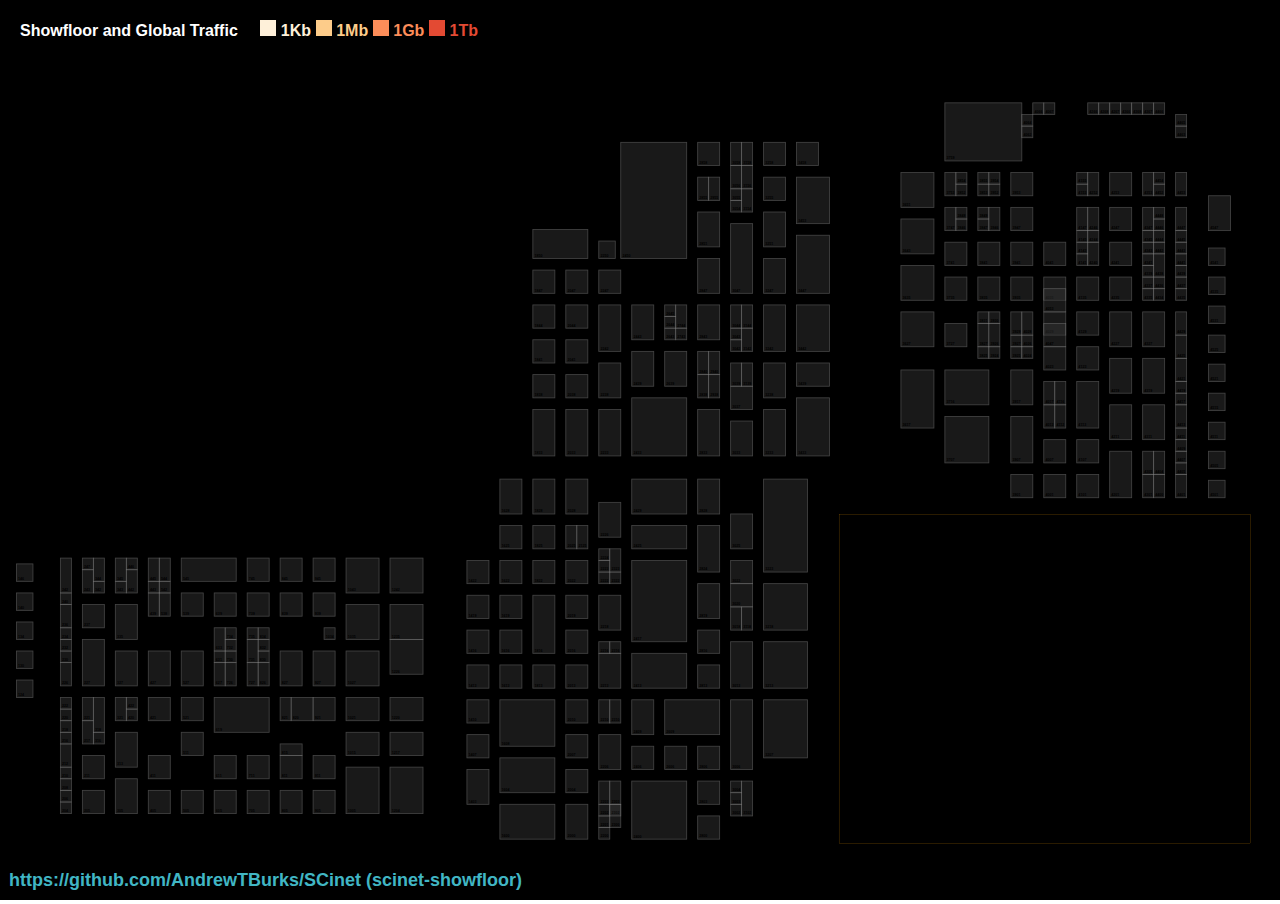
<file: scinet-showfloor/index.html>
<!DOCTYPE html>
<html lang="en">
<head>
  <meta charset="UTF-8">
  <meta name="viewport" content="width=device-width, initial-scale=1.0">
  <meta http-equiv="X-UA-Compatible" content="ie=edge">
  <title>SC18 Showfloor</title>

  <!-- <link rel="stylesheet" href="//rawgithub.com/Caged/d3-tip/master/examples/example-styles.css"> -->
  <link rel="stylesheet" href="style/style.css">
</head>
<body>
  <div style="z-index: 500; position: absolute; top: 20px; left: 20px;">Showfloor and Global Traffic
  
    <div style="z-index: 500; display: inline-block; color: #fef0d9; margin-left: 2vmin;">
      <span style="display: inline-block; width: 1.8vmin; height: 1.8vmin; background: #fef0d9"></span> 1Kb</div>
    <div style="z-index: 500; display: inline-block; color: #fdcc8a"> <span style="display: inline-block; width: 1.8vmin; height: 1.8vmin; background: #fdcc8a"></span> 1Mb</div>
    <div style="z-index: 500; display: inline-block; color: #fc8d59"> <span style="display: inline-block; width: 1.8vmin; height: 1.8vmin; background: #fc8d59"></span> 1Gb</div>
    <div style="z-index: 500; display: inline-block; color: #e34a33"> <span style="display: inline-block; width: 1.8vmin; height: 1.8vmin; background: #e34a33"></span> 1Tb</div>
  </div>

  <!-- https://github.com/AndrewTBurks/SCinet17 -->
  <div style="z-index: 500; position: absolute; bottom: 1vmin; left: 1vmin; color: #41b6c4; font-size: 2vmin;"> https://github.com/AndrewTBurks/SCinet (scinet-showfloor)</div>

  <svg id="root"></svg>


  <!-- <script src="./data/countryCodes.js"></script>
  <script src="./data/countryCodeFull.js"></script> -->
  <script src="./lib/d3.v4.min.js"></script>
  <!-- <script src="https://d3js.org/topojson.v1.min.js"></script> -->
  <script src="./lib/lodash.js"></script>
  <!-- <script src="https://cdnjs.cloudflare.com/ajax/libs/d3-tip/0.7.1/d3-tip.js"></script> -->
  <script src="./src/main.js"></script>
</body>
</html>
</file>
<file: scinet-showfloor/style/style.css>
* {
    box-sizing: border-box;
    /* font-family: Courier New, Courier, monospace; */
    font-family: 'Helvetica', Arial, sans-serif;
    color: white;
    font-weight: bold;
}

html,
body {
    width: 100%;
    height: 100%;
    /* overflow: hidden; */
    margin: 0;
}

#root {
    background: black;
}

.backbone {
    stroke: white;
    fill: #888;
}

.booth, .country {
    fill: #333333;
    stroke: #888888;
    stroke-width: 5px;
    opacity: 50%;
}

.booth:hover, .country:hover {
    fill: #333333;
    stroke: white;
    /* stroke-width: 2px; */
}

.boothConnection,
.countryConnection {
    fill: none;
    stroke: red;
    stroke-width: 1px;
    stroke-linecap: round;
    /* opacity: 0.25; */
    pointer-events: none;
}

.axis {
    stroke: white;
    fill: none;
    stroke-width: 3px;
    font-size: 25px;
}

.axis text {
    stroke: none;
    fill: white;
    font-size: 50px;
}

.axis path {
    stroke: white;
    stroke-width: 8px;
    fill: none;
}

.axis line {
    stroke: white;
    stroke-width: 5px;
}
</file>
